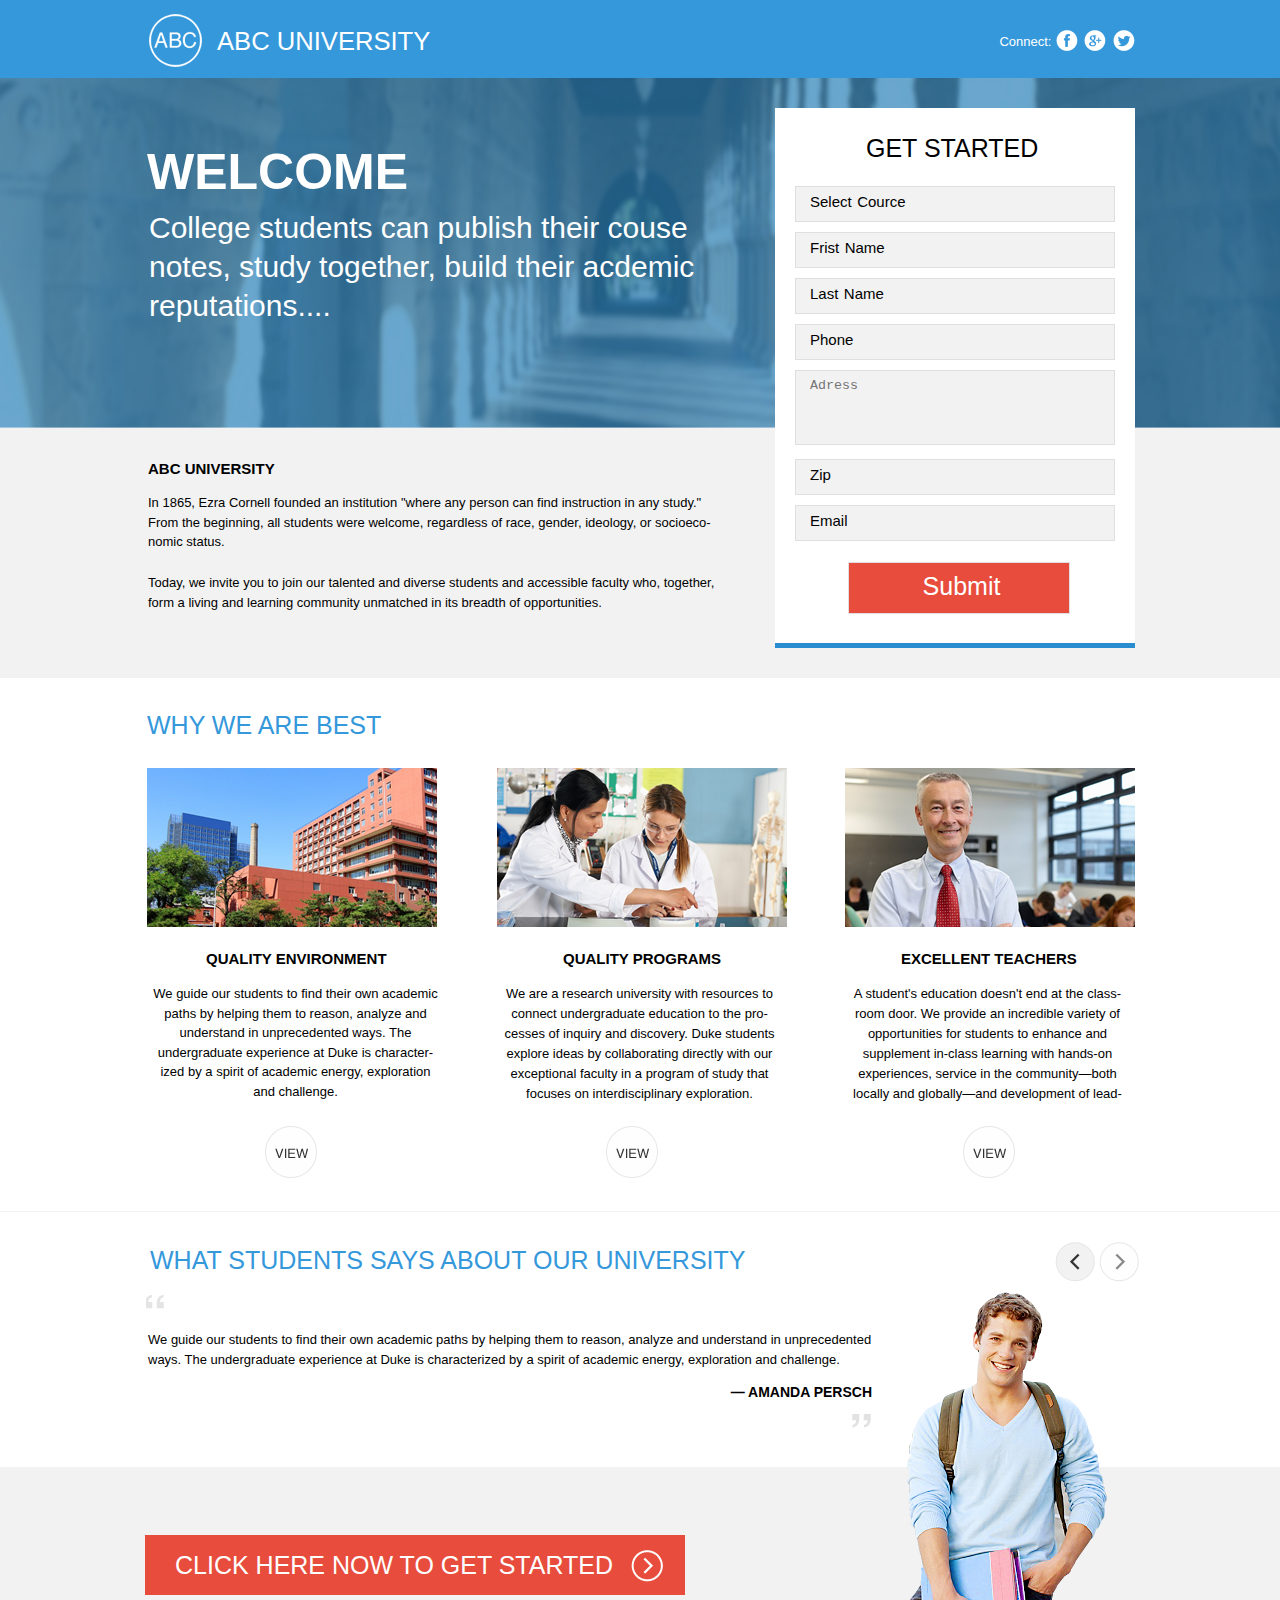
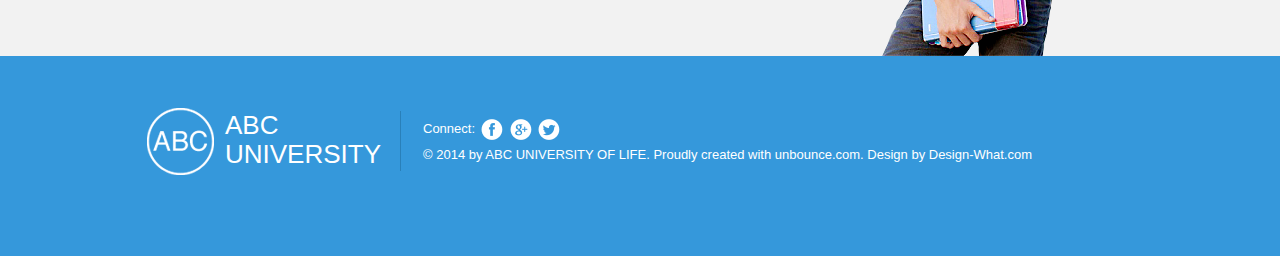
<file: index.html>
<!DOCTYPE html>
<html>

<head lang="en">
    <meta charset="UTF-8" />
    <meta name="viewport" content="width=device-width">
    <title>Exam</title>
    <link media="(min-width:1000px)" rel="stylesheet" href="main.css">
    <link media="(min-width:800px) and (max-width:999px)" rel="stylesheet" href="tablet.css">
    <link media="(min-width:320px) and (max-width:799px)" rel="stylesheet" href="mobile.css">
</head>

<body>
    <div class="first_block">
        <header>
            <p>ABC UNIVERSITY</p>
            <ul>
                <li>
                    <a href="https://www.facebook.com" target="_blank"><img src="images/facebook.png" alt="Facebook icon"></a>
                </li>
                <li>
                    <a href="https://plus.google.com" target="_blank"><img src="images/google_plus.png" alt="Google plus icon"></a>
                </li>
                <li>
                    <a href="https://twitter.com" target="_blank"><img src="images/twitter.png" alt="Twitter icon"></a>
                </li>
            </ul>
        </header>
        <div class="first_foto">
            <div class="welcome">WELCOME</div>
            <div class="form">
                <div class="get_started">GET STARTED</div>
                <form action="/">
                    <input name="course" id="course" placeholder="Select Cource">
                    <input name="name" id="first_name" placeholder="Frist Name" required>
                    <input name="name" id="last_name" placeholder="Last Name" required>
                    <input type="tel" name="tel" id="phone" placeholder="Phone" required>
                    <textarea name="mytext" placeholder="Adress"></textarea>
                    <input name="zip" id="zip" placeholder="Zip">
                    <input type="email" name="email" id="email" placeholder="Email" required>
                    <input type="submit" value="Submit">
                </form>
            </div>
            <div class="about">College students can publish their couse notes, study together, build their acdemic reputations....
            </div>
        </div>
        <div class="notice">
            <div class="abc">ABC UNIVERSITY</div>
            <p>In 1865, Ezra Cornell founded an institution "where any person can find instruction in any study." From the beginning, all students were welcome, regardless of race, gender, ideology, or socioeco&shy;nomic status.</p>
            <p>Today, we invite you to join our talented and diverse students and accessible faculty who, together, form a living and learning commu&shy;nity unmatched in its breadth of opportunities.
            </p>
        </div>
    </div>
    <div class="second_block">
        <p> WHY WE ARE BEST</p>
        <div class="first_column">
            <figure>
                <img src="images/1.png" alt="Office" width="290" height="159">
                <figcaption>
                    <div class="row">QUALITY ENVIRONMENT</div>
                    <div class="block">We guide our students to find their own aca&shy;demic paths by helping them to reason, analyze and understand in unprecedented ways. The undergradu&shy;ate experience at Duke is character&shy;ized by a spirit of academic energy, exploration and challenge.</div>
                </figcaption>
            </figure>
            <a class="view" href="#"><img src="images/view.png" alt="View"></a>
        </div>
        <div class="second_column">
            <figure>
                <img src="images/2.png" alt="People" width="290" height="159">
                <figcaption>
                    <div class="row row2">QUALITY PROGRAMS</div>
                    <div class="block block2">We are a research university with resources to connect undergraduate education to the pro&shy;cesses of inquiry and discovery. Duke students explore ideas by collaborating directly with our exceptional faculty in a program of study that focuses on interdisciplinary exploration.</div>
                </figcaption>
            </figure>
            <a class="view view2" href="#"><img src="images/view.png" alt="View"></a>
        </div>
        <div class="third_column">
            <figure>
                <img src="images/3.png" alt="Man" width="290" height="159">
                <figcaption>
                    <div class="row row3">EXCELLENT TEACHERS</div>
                    <div class="block block3">
                        A student's education doesn't end at the class&shy;room door. We provide an incredible variety of opportunities for students to enhance and supplement in-class learning with hands-on experiences, service in the community<span>—</span>both locally and globally—and development of lead&shy;ership skills.</div>
                </figcaption>
            </figure>
            <a class="view view3" href="#"><img src="images/view.png" alt="View"></a>
        </div>
    </div>
    <div class="third_block">
        <div class="arrows">
            <a href="#"><img src="images/left.png" alt="Left arrow"></a>
            <a href="#"><img src="images/right.png" alt="Right arrow"></a>
        </div>
        <p>WHAT STUDENTS SAYS ABOUT OUR UNIVERSITY</p>
        <div class="cite">We guide our students to find their own aca&shy;demic paths by helping them to reason, ana&shy;lyze and understand in unprecedented ways. The undergraduate experience at Duke is character&shy;ized by a spirit of academic energy, exploration and challenge.
            <span>— AMANDA PERSCH</span>
        </div>
    </div>
    <div class="dark">
        <img class="man" src="images/man.png" alt="Man">
        <a href="#">
            <p>CLICK HERE NOW TO GET STARTED</p>
        </a>
    </div>
    <footer>
        <div class="logo">
            ABC UNIVERSITY
        </div>
        <div class="right">
            <ul>
                <li>
                    <a href="https://www.facebook.com" target="_blank"><img src="images/facebook.png" alt="Facebook icon"></a>
                </li>
                <li>
                    <a href="https://plus.google.com" target="_blank"><img src="images/google_plus.png" alt="Google plus icon"></a>
                </li>
                <li>
                    <a href="https://twitter.com" target="_blank"><img src="images/twitter.png" alt="Twitter icon"></a>
                </li>
            </ul>
            <span>&#169; 2014 by ABC UNIVERSITY OF LIFE. Proudly created with unbounce.com. Design by Design-What.com </span>
        </div>
    </footer>
</body>

</html>
</file>
<file: main.css>
/* reset browser styles */

html,
body,
div,
span,
object,
iframe,
h1,
h2,
h3,
h4,
h5,
h6,
p,
blockquote,
pre,
a,
abbr,
acronym,
address,
big,
cite,
code,
del,
dfn,
em,
img,
ins,
kbd,
q,
s,
samp,
small,
strike,
strong,
sub,
sup,
tt,
var,
b,
u,
i,
center,
dl,
dt,
dd,
ol,
ul,
li,
fieldset,
form,
label,
legend,
table,
caption,
tbody,
tfoot,
thead,
tr,
th,
td,
article,
aside,
canvas,
details,
embed,
figure,
figcaption,
footer,
header,
hgroup,
menu,
nav,
output,
ruby,
section,
summary,
time,
mark,
audio,
video {
    margin: 0;
    padding: 0;
    border: 0;
    font-size: 100%;
    vertical-align: baseline;
}

article,
aside,
details,
figcaption,
figure,
footer,
header,
hgroup,
menu,
nav,
section {
    display: block;
}

body {
    line-height: 1.2;
}

ol {
    padding-left: 1.4em;
    list-style: decimal;
}

ul {
    padding-left: 1.4em;
    list-style: square;
}

table {
    border-collapse: collapse;
    border-spacing: 0;
}


/* end reset browser styles */

@media (min-width:1000px) {
    body {
        margin: 0 auto;
        max-width: 1920px;
        min-width: 1000px;
        font-family: Helvetica, Arial;
    }
    .first_block {
        position: relative;
    }
    header {
        background-color: #3498db;
        color: #fff;
        height: 78px;
    }
    header p {
        font-size: 1.6rem;
        position: absolute;
        left: 50%;
        margin-left: -480px;
        margin-top: -3px;
    }
    header p:before {
        content: url(images/logo.png);
        position: relative;
        left: -15px;
        top: 17px;
    }
    header ul:before {
        content: "Connect:";
        font-size: 13px;
        position: relative;
        top: -5px;
    }
    header li {
        list-style: none;
        display: inline-block;
        padding-right: 2px;
    }
    header ul {
        position: absolute;
        left: 50%;
        margin-left: 337px;
        top: 30px;
    }
    .first_foto {
        color: #fff;
        background-image: url(images/main_foto.png);
        background-repeat: no-repeat;
        background-size: 100% 100%;
        height: 350px;
    }
    .first_foto .welcome {
        position: absolute;
        left: 50%;
        margin-left: -493px;
        top: 142px;
        font-size: 50px;
        font-weight: bold;
    }
    .first_foto .about {
        position: absolute;
        left: 50%;
        margin-left: -491px;
        top: 208px;
        line-height: 130%;
        font-size: 30px;
        width: 600px;
    }
    .form {
        position: absolute;
        width: 360px;
        height: 535px;
        left: 50%;
        margin-left: 135px;
        top: 108px;
        border-bottom: 5px solid #298DD0;
        background-color: #fff;
        color: #000;
    }
    .form .get_started {
        font-size: 25px;
        position: absolute;
        top: 25px;
        left: 91px;
    }
    /*здесь начинается форма*/
    form {
        position: absolute;
        left: 20px;
        top: 78px;
        width: 320px;
        height: 430px;
    }
    .form input,
    .form textarea {
        background-color: #f2f2f2;
        width: 320px;
        height: 36px;
        box-sizing: border-box;
        padding: 6px 0 10px 14px;
        word-spacing: .1em;
        margin-bottom: 10px;
        border: 1px solid #DFDFDF;
        line-height: 17px;
    }
    .form input:focus,
    .form textarea:focus {
        box-shadow: 0 0 2px 2px rgba(0, 0, 205, .9);
        outline: none;
    }
    .form textarea {
        height: 75px;
        resize: none;
    }
    .form textarea::-webkit-textarea-placeholder/*не работает*/
    ,
    .form input::-webkit-input-placeholder {
        font-size: 15px;
        color: #000;
    }
    .form textarea::-moz-placeholder/*не работает*/
    ,
    .form input::-moz-placeholder {
        color: #000;
        font-size: 15px;
    }
    .form input[type="submit"] {
        position: absolute;
        bottom: 2px;
        left: 53px;
        background-color: #e84c3d;
        color: #fff;
        width: 222px;
        height: 52px;
        box-sizing: border-box;
        padding: 7px 0 10px 5px;
        font-size: 25px;
        margin-bottom: 0;
    }
    .form input[type="submit"]:hover {
        box-shadow: 0 0 10px rgba(0, 0, 0, .8);
        cursor: pointer;
    }
    .choice {
        position: absolute;
        top: 13px;
        right: 10px;
        z-index: 1;
    }
    /*здесь заканчивается форма*/
    .notice {
        background-color: #f2f2f2;
        font-size: 13px;
        line-height: 150%;
        height: 250px;
        position: relative;
        z-index: -1;
    }
    .notice .abc {
        position: absolute;
        left: 50%;
        margin-left: -492px;
        top: 31px;
        font-size: 15px;
        font-weight: bold;
    }
    .notice p:first-of-type {
        position: absolute;
        left: 50%;
        margin-left: -492px;
        top: 65px;
        width: 580px;
    }
    .notice p:last-of-type {
        position: absolute;
        left: 50%;
        margin-left: -492px;
        top: 145px;
        width: 580px;
    }
    /*Дальше идет код для блока с тремя фотографиями*/
    .second_block {
        width: 100%;
        background-color: #fff;
        height: 500px;
    }
    .second_block > p {
        color: #3498db;
        font-size: 25px;
        position: absolute;
        left: 50%;
        margin-left: -493px;
        margin-top: 32px;
    }
    .first_column {
        position: absolute;
        left: 50%;
        margin-left: -493px;
        margin-top: 90px;
    }
    .second_column {
        position: absolute;
        left: 50%;
        margin-left: -143px;
        margin-top: 90px;
    }
    .third_column {
        position: absolute;
        left: 50%;
        margin-left: 205px;
        margin-top: 90px;
    }
    figcaption .row {
        font-size: 15px;
        font-weight: bold;
        padding: 19px 0 16px 59px;
    }
    figcaption .row2 {
        padding-left: 66px;
    }
    figcaption .row3 {
        padding-left: 56px;
    }
    figcaption .block {
        font-size: 13px;
        text-align: center;
        line-height: 150%;
        height: 120px;
        width: 285px;
        overflow: hidden;
        padding-left: 6px;
    }
    figcaption .block2,
    figcaption .block3 {
        padding-left: 0px;
        line-height: 154%;
    }
    .view {
        display: inline-block;
        position: relative;
        left: 118px;
        top: 22px;
        margin-bottom: 49px;
    }
    .view2 {
        left: 109px;
    }
    /*тут отзывы*/
    .third_block {
        width: 100%;
        background-color: #fff;
        position: relative;
        border-top: 1px solid #f2f2f2;
        height: 255px;
        margin-top: 33px;
    }
    .arrows {
        position: absolute;
        left: 50%;
        margin-left: 415px;
        top: 30px;
    }
    .third_block p:first-of-type {
        color: #3498db;
        font-size: 25px;
        position: absolute;
        left: 50%;
        margin-left: -490px;
        top: 33px;
    }
    .cite {
        position: absolute;
        left: 50%;
        margin-left: -492px;
        top: 118px;
        width: 730px;
        line-height: 150%;
        font-size: 13px;
    }
    .cite:before {
        content: url(images/start.png);
        position: absolute;
        left: 50%;
        margin-left: -367px;
        ;
        top: -38px;
    }
    .cite span {
        position: absolute;
        right: 6px;
        bottom: -33px;
        font-size: 14px;
        font-weight: bold;
    }
    .cite span:after {
        content: url(images/stop.png);
        position: absolute;
        top: 30px;
        right: 0px;
    }
    .dark {
        background-color: #f2f2f2;
        width: 100%;
        position: relative;
        height: 189px;
    }
    .man {
        position: absolute;
        left: 50%;
        margin-left: 242px;
        top: -175px;
    }
    .dark p {
        position: absolute;
        left: 50%;
        margin-left: -495px;
        top: 68px;
        padding: 15px 0px 15px 30px;
        color: #fff;
        background-color: #e74c3c;
        width: 540px;
        box-sizing: border-box;
        font-size: 25px;
    }
    .dark a {
        text-decoration: none;
    }
    .dark p:after {
        content: url(images/wright.png);
        position: absolute;
        top: 15px;
        right: 22px;
    }
    footer {
        background-color: #3598DB;
        height: 200px;
        color: #fff;
        font-size: 13px;
        position: relative;
    }
    footer .logo {
        width: 177px;
        font-size: 26px;
        line-height: 110%;
        position: absolute;
        left: 50%;
        margin-left: -415px;
        top: 55px;
    }
    footer .logo:before {
        content: url(images/bottomlogo.png);
        position: absolute;
        left: 50%;
        margin-left: -167px;
        top: -3px
    }
    .right {
        border-left: 1px solid #2980b9;
        height: 60px;
        width: 700px;
        position: absolute;
        left: 50%;
        margin-left: -240px;
        top: 55px;
    }
    .right ul:before {
        content: "Connect:";
        position: absolute;
        left: -40px;
        top: 2px;
    }
    .right li {
        list-style: none;
        display: inline-block;
        padding-right: 3px;
    }
    .right ul {
        position: absolute;
        left: 62px;
        top: 8px;
    }
    .right span {
        position: absolute;
        top: 36px;
        left: 22px;
    }
}
</file>
<file: tablet.css>
/* reset browser styles */
html, body, div, span, object, iframe, h1, h2, h3, h4, h5, h6, p, blockquote, pre, a, abbr, acronym, address, big, cite, code, del, dfn, em, img, ins, kbd, q, s, samp,small, strike, strong, sub, sup, tt, var, b, u, i, center, dl, dt, dd, ol, ul, li, fieldset, form, label, legend,
table, caption, tbody, tfoot, thead, tr, th, td, article, aside, canvas, details, embed, 
figure, figcaption, footer, header, hgroup, menu, nav, output, ruby, section, summary,
time, mark, audio, video {
	margin: 0;
	padding: 0;
	border: 0;
	font-size: 100%;
	vertical-align: baseline;
}
article, aside, details, figcaption, figure, footer, header, hgroup, menu, nav, section {
	display: block;
}
body {
	line-height: 1.2;
}
ol { 
	padding-left: 1.4em;
	list-style: decimal;
}
ul {
	padding-left: 1.4em;
	list-style: square;
}
table {
	border-collapse: collapse;
	border-spacing: 0;
} 
/* end reset browser styles */




@media (min-width:800px) and (max-width:999px) {
body {
	margin: 0 auto;
	min-width: 800px;
    max-width:999px;
    font-family: Helvetica, Arial;
}
.first_block {
	position: relative;
}
header {
	background-color: #3498db;
	color: #fff;
    height: 78px;
}  
header p {
	font-size: 26px;
    position: absolute;
    left: 50%;
    margin-left:-367px;
    margin-top: -4px;
}
header p:before {
	content: url(images/logo.png);
	position: relative;
	left: -15px;
	top: 17px;
}
header ul:before {
	content: "Connect:";
	font-size: 13px;
	position: relative;
	top: -6px;
    left: -2px;
}
header li {
	list-style: none;
	display: inline-block;
	padding-right: 2px;
}
header ul {
	position: absolute;
	left: 50%;
    margin-left: 220px;
	top: 30px;
}
.first_foto {
	color: #fff;
	background-image: url(images/tablet_main_foto.png);
	background-repeat: no-repeat;
	background-size: 100% 100%;
	height: 350px;
    position: relative;
}
.first_foto .welcome {
	font-size: 45px;
    font-weight: bold;
    position: absolute;
    left: 50%;
    margin-left: -378px;
    top: 82px;
} 
.first_foto .about {
    position: absolute;
	left: 50%;
    margin-left: -378px;
    top: 142px;
	font-size: 25px;
	width: 400px;
    line-height: 150%;
}   
.form {
	position: absolute;
	width: 340px;
	height: 535px;
	left: 50%;
    margin-left: 40px;
	top: 32px;
	border-bottom: 5px solid #298DD0;
	background-color: #fff;
	color: #000;
}   
.form .get_started{
    font-size: 20px;
    position: absolute;
    top: 30px;
    left: 100px;
}   
form {
    position: absolute;
    left: 20px;
    top: 78px;
    width: 300px;
    height: 430px;
}
.form input,
.form textarea {
    background-color: #f2f2f2;
    width: 300px;
    height: 36px;
    box-sizing: border-box;
    padding: 6px 0 10px 14px;
    word-spacing: .1em;
    margin-bottom: 10px;
    border: 1px solid #DFDFDF ;
    line-height: 17px;
}
.form input:focus,
.form textarea:focus {
    box-shadow: 0 0 2px 2px rgba(0,0,205,.9);
    outline: none; 
}
.form textarea{ 
    height: 75px;
    resize: none; 
}
.form textarea::-webkit-textarea-placeholder/*не работает*/ ,   
.form input::-webkit-input-placeholder {
    font-size: 15px;
    color: #000;
}
.form textarea::-moz-placeholder /*не работает*/,
.form input::-moz-placeholder{
    color: #000;
    font-size: 15px;
}
.form input[type="submit"]{
	position: absolute;
	bottom: 2px;
	left: 53px;
	background-color: #e84c3d;
	color: #fff;
    width: 202px;
    height: 52px;
    box-sizing: border-box;
	padding:7px 0 10px 5px;
	font-size: 20px;
    margin-bottom: 0;
}
.form input[type="submit"]:hover {
	box-shadow: 0 0 10px rgba(0,0,0,.8);
	cursor: pointer;
}
.choice {
	position: absolute;
	top:13px;
	right: 10px;
    z-index: 1;
}
.notice {
	background-color: #f2f2f2;
	font-size: 13px;
    line-height: 153%;
    height: 250px;
    position: relative;
    z-index: -1;
}   
.notice .abc{
	font-size: 15px;
    font-weight: bold;
    position: absolute;
	left: 50%;
    margin-left: -376px;
    top: 26px;
}
.notice p:first-of-type{
    width: 400px;
    position: absolute;
	left: 50%;
    margin-left: -378px;
    top: 60px;
}
.notice p:last-of-type{
    width: 400px;
    position: absolute;
	left: 50%;
    margin-left: -378px;
    top: 160px;
}
}
/*Дальше идет код для блока с тремя фотографиями*/ 
.second_block {
	width: 100%;
	background-color: #fff;
    height: 718px;
    position: relative;
}
.second_block > p{
	color: #3498db;
	font-size: 20px;
    position: absolute;
	left: 50%;
    margin-left: -378px;
    top: 40px;
} 
.first_column,
.second_column,
.third_column {
	position: absolute;
	left: 50%;
    margin-left: -378px;
    margin-bottom: 51px;  
    display: block;
}
.first_column {
    top: 90px; 
}
.second_column {
    top: 305px; 
}
.third_column {
    top: 520px; 
}
figcaption .row,
figcaption .row2,
figcaption .row3  {
	font-size:15px;
    font-weight: bold;
    position: absolute;
    left: 312px;
    top: -2px;
    width: 300px;
}  
figcaption .block {
    position: absolute;
	top: 31px;
	left: 311px;
	font-size: 13px;
	line-height: 155%;
	width: 435px;
	overflow: hidden;
    text-align: left;
}
figcaption .block span{
    display: inline-block;
    transform: scale(0.2,1);
    margin-left: -5px;
}
.view {
	display: block;
	position: absolute;
	left: 313px;
	top: 127px;
}
figcaption .block2,
figcaption .block3{
    padding-left: 0px;
    line-height: 154%;
}   
/*тут отзывы*/







 .third_block {
	width: 100%;
    position: relative;
	background-color: #fff;
    height: 255px;
}   
.arrows {
	position: absolute;
	left: 50%;
    margin-left: 295px;
    top: 30px;
}
.third_block p:first-of-type {
	color: #3498db;
	font-size: 20px;
    position: absolute;
	left: 50%;
    margin-left: -376px;
    top: 40px;
}
.cite{
    width: 542px;
	line-height: 150%;
    position: absolute;
	left: 50%;
    margin-left: -376px;
    top: 120px;
    font-size: 13px;
}
.cite:before {
	content: url(images/start.png);
	position: absolute;
	left: 50%;
    margin-left: -270px;
    top: -35px;
} 
.cite span{
	position: absolute;
	right: 10px;
	bottom: -23px;
	font-size: 13px;
    font-weight: bold;
}
.cite span:after{
	content: url(images/stop.png);
	position: absolute;
	top: 32px;
	right: -6px;
}
.dark {
	background-color: #f2f2f2;
	width: 100%;
    height: 189px;
    position: relative;
}
.man {
	position: absolute;
	left: 50%;
    margin-left: 153px;
    top: -171px;
}
.dark p{
    position: absolute;
	left: 50%;
    margin-left: -378px;
    top: 68px;
	padding: 18px 0px 18px 30px;
	color: #fff;
	background-color: #e74c3c;
	width: 470px;
	box-sizing: border-box;
	font-size: 20px;
}
.dark a {
	text-decoration: none;
}
.dark p:after{
	content: url(images/wright.png);
	position: absolute;
	top: 17px;
	right: 33px;
} 
footer{
	background-color: #3598DB;
	height: 193px;
	color: #fff;
	font-size: 13px;
    position: relative;
}
footer .logo{
	width: 177px;
	font-size: 26px;
    padding: 54px 0 0 100px;
	line-height: 110%;
	position: absolute;
    left: 50%;
    margin-left: -399px;
    top: 2px
}
footer .logo:before {
	content: url(images/bottomlogo.png);
	position: absolute;
	right: 187px;
	top: 48px;
}
.right {
	border-left: 1px solid #2980b9;
	height: 60px;
	width: 300px;
	position: absolute;
    left: 50%;
    margin-left: -123px;
    top: 55px;
    
    
} 
.right ul:before {
	content: "Connect:";
	position: absolute;
    left: -40px;
    top: 2px;
}
.right li {
	list-style: none;
	display: inline-block;
	padding-right: 3px;
}
.right ul {
	position: absolute;
	left: 62px;
	top: -2px;
}
.right span{
	position: absolute;
	top: 26px;
	left: 22px;
     width: 470px;
    line-height: 125%;
}
}
</file>
<file: mobile.css>
/* reset browser styles */
html, body, div, span, object, iframe, h1, h2, h3, h4, h5, h6, p, blockquote, pre, a, abbr, acronym, address, big, cite, code, del, dfn, em, img, ins, kbd, q, s, samp,small, strike, strong, sub, sup, tt, var, b, u, i, center, dl, dt, dd, ol, ul, li, fieldset, form, label, legend,
table, caption, tbody, tfoot, thead, tr, th, td, article, aside, canvas, details, embed, 
figure, figcaption, footer, header, hgroup, menu, nav, output, ruby, section, summary,
time, mark, audio, video {
	margin: 0;
	padding: 0;
	border: 0;
	font-size: 100%;
	vertical-align: baseline;
}
article, aside, details, figcaption, figure, footer, header, hgroup, menu, nav, section {
	display: block;
}
body {
	line-height: 1.2;
}
ol { 
	padding-left: 1.4em;
	list-style: decimal;
}
ul {
	padding-left: 1.4em;
	list-style: square;
}
table {
	border-collapse: collapse;
	border-spacing: 0;
} 
/* end reset browser styles */




@media (min-width:320px) and (max-width:799px) {
body {
	margin: 0 auto;
	width: 320px;
    font-family: Helvetica, Arial;
}
.first_block {
	position: relative;
}
header {
	background-color: #3498db;
	color: #fff;
    height: 160px;
}   
header p {
	font-size: 20px;
    width: 175px;
	border-bottom: 1px solid #2980b9;
    padding: 76px 0 5px 5px;
    box-sizing: border-box;
    margin: 0 0 0 73px;
}
header p:before {
	content: url(images/logo.png);
	position: absolute;
	left: 131px;
	top: 16px;
}
header ul:before {
	content: "Connect:";
	font-size: 13px;
	position: relative;
	top: -6px;
    left: -2px;
}
header li {
	list-style: none;
	display: inline-block;
	padding-right: 2px;
}
header ul {
	position: absolute;
	right: 89px;
	top: 117px;
}
.first_foto {
	color: #fff;
	background-image: url(images/mobile_main_foto.png);
	background-repeat: no-repeat;
	background-size: 100% 100%;
	max-height: 350px; 
}
.first_foto .welcome {
	font-size: 40px;
    font-weight: bold;
    padding: 30px 0 0 58px;
} 
.first_foto .about {
	font-size: 16px;
	width: 250px;
    line-height: 170%;
    padding: 5px 0 185px 40px;
    text-align: center;
}    
.form {
	position: absolute;
	height: 535px;
	width: 300px;
	left: 10px;
	top: 357px;
	border-bottom: 5px solid #298DD0;
	background-color: #fff;
	color: #000;
}   
.form .get_started{
    font-size: 20px;
    position: absolute;
    top: 30px;
    left: 80px;
}
 /*здесь начинается форма*/        
form {
    position: absolute;
    left: 20px;
    top: 78px;
    width: 260px;
    height: 430px;
}
.form input,
.form textarea {
    background-color: #f2f2f2;
    width: 260px;
    height: 36px;
    box-sizing: border-box;
    padding: 6px 0 10px 14px;
    word-spacing: .1em;
    margin-bottom: 10px;
    border: 1px solid #DFDFDF ;
    line-height: 17px;
}
.form input:focus,
.form textarea:focus {
    box-shadow: 0 0 2px 2px rgba(0,0,205,.9);
    outline: none; 
}
.form textarea{ 
    height: 75px;
    resize: none; 
}
.form textarea::-webkit-textarea-placeholder/*не работает*/ ,   
.form input::-webkit-input-placeholder {
    font-size: 15px;
    color: #000;
}
.form textarea::-moz-placeholder /*не работает*/,
.form input::-moz-placeholder{
    color: #000;
    font-size: 15px;
}
.form input[type="submit"]{
	position: absolute;
	bottom: 2px;
	left: 32px;
	background-color: #e84c3d;
	color: #fff;
    width: 202px;
    height: 52px;
    box-sizing: border-box;
	padding:7px 0 10px 5px;
	font-size: 20px;
    margin-bottom: 0;
}
.form input[type="submit"]:hover {
	box-shadow: 0 0 10px rgba(0,0,0,.8);
	cursor: pointer;
}
    .choice {
	position: absolute;
	top:13px;
	right: 10px;
    z-index: 1;
}    
/*здесь заканчивается форма*/   
.notice {
	background-color: #f2f2f2;
	font-size: 13px;
    line-height: 153%;
}   
.notice .abc{
    margin: 0;
	font-size: 15px;
    font-weight: bold;
    padding: 413px 0 14px 93px;
}
.notice p:first-of-type,
.notice p:last-of-type {
    padding: 0 0 21px 20px;
    text-align: center;
    width: 280px;
}
.notice p:last-of-type{
    padding-bottom: 34px;/*чтоб задать нижнюю границу блоку
    серого цвета*/
}
/*Дальше идет код для блока с тремя фотографиями*/ 
.second_block {
	position: relative;
	background-color: #fff;
}
.second_block > p{
	color: #3498db;
	font-size: 20px;
    padding: 30px 0 28px 62px;
} 
.first_column,
.second_column,
.third_column {
    margin: 0 0 0 15px;
    position: relative;
    -display: block;
}
figcaption .row,
figcaption .row2,
figcaption .row3  {
	font-size:15px;
    font-weight: bold;
    padding: 20px 0 15px 54px;
    width: 280px;
}
figcaption .row2{
    padding: 18px 0 15px 66px;
}
figcaption .block {
    padding: 0 0 0 4px;
    width: 280px;
	font-size: 13px;
	line-height: 155%;
	overflow: hidden;
    max-height: 120px;
    text-align: center;
}
figcaption .block span{
    display: inline-block;
    transform: none;/*это было надо для уменьшения переноса 
    в таблет варианте*/
    margin-left: -5px;
}
.view {
    display: block;
    position: relative;
    padding: 21px 0 35px 117px;
    margin: 0;
    top: -2px;
    left: 0;
}
    
figcaption .block2,
figcaption .block3 {
    padding-left: 3px;
    line-height: 154%;
}
    
.view2 {
    position: relative;
	top: 0;
    left: 0;
    padding-bottom: 27px;
}
.view3 {
    position: relative;
	top: 0;
    left: 0;
    padding-bottom: 42px;/*для отталкивания бордера .third_block*/
} 
   
/*тут отзывы*/
 .third_block {
    width: 280px;
	background-color: #fff;
	position: relative;
    margin: 0;
    border-top: 1px solid #f2f2f2;
}   
.arrows {
	position: absolute;
	right: 82px;
	top: 110px;
}    

.third_block p:first-of-type {
    width: 280px;
	color: #3498db;
	font-size: 20px;
    padding: 36px 0 0 15px;
    line-height: 150%;
    text-align: center;
}
.cite{
    width: 275px;
	position: relative;
	line-height: 150%;
    padding: 107px 0 80px 20px;
    font-size: 13px;
} 
.cite span{
	position: absolute;
	right: -5px;
	bottom: 45px;
	font-size: 13px;
    font-weight: bold;
}  
.cite:before {
	content: url(images/start.png);
	position: absolute;
	top: 75px;
} 
.cite span:after{
	content: url(images/stop.png);
	position: absolute;
	top: 22px;
	right: 0px;
}
.dark {
	background-color: #f2f2f2;
	width: 100%;
    margin-top: 105px;
    padding: 67px 0 174px 0;
    position: relative;
}
.man {
	position: absolute;
	right: 44px;
	top: -123px;
    z-index: 1;
}
.dark p{
	padding: 10px 20px 20px 30px;
    line-height: 160%;
	color: #fff;
	background-color: #e74c3c;
	width: 300px;
    height: 130px;
    text-align: center;
	box-sizing: border-box;
	position: absolute;
	font-size: 20px;
    left: 10px;
    top: 60px;
    z-index: 2;
}
.dark a {
	text-decoration: none;
}
.dark p:after{
	content: url(images/wright.png);
	position: absolute;
	top: 83px;
	right: 128px;
} 
footer{
	background-color: #3598DB;
	height: 310px;
	color: #fff;
	font-size: 13px;
    position: relative;
}
footer .logo{
	width: 200px;
	font-size: 20px;
    font-weight: normal;
    padding: 93px 0 7px 20px;
    margin-left: 57px;
	position: relative;
    box-sizing: border-box;
    border-bottom: 1px solid #2980b9;
}
footer .logo:before {
	content: url(images/bottom_mobile_logo.png);
	position: absolute;
	right: 71px;
	top: 32px;
}
.right ul {
	position: absolute;
	left: 75px;
	top: 133px;
}  
.right {
	position: absolute;
	border: none;
	height: 60px;
	width: 300px;
	left: 56px;
	top: 0px;
} 
.right ul:before {
	content: "Connect:";
	position: absolute;
    left: -40px;
    top: 2px;
}
.right li {
	list-style: none;
	display: inline-block;
	padding-right: 3px;
}

.right span{
	position: absolute;
    text-align: center;
	top: 194px;
	left: -27px;
     width: 250px;
    line-height: 130%;
}
}
</file>
